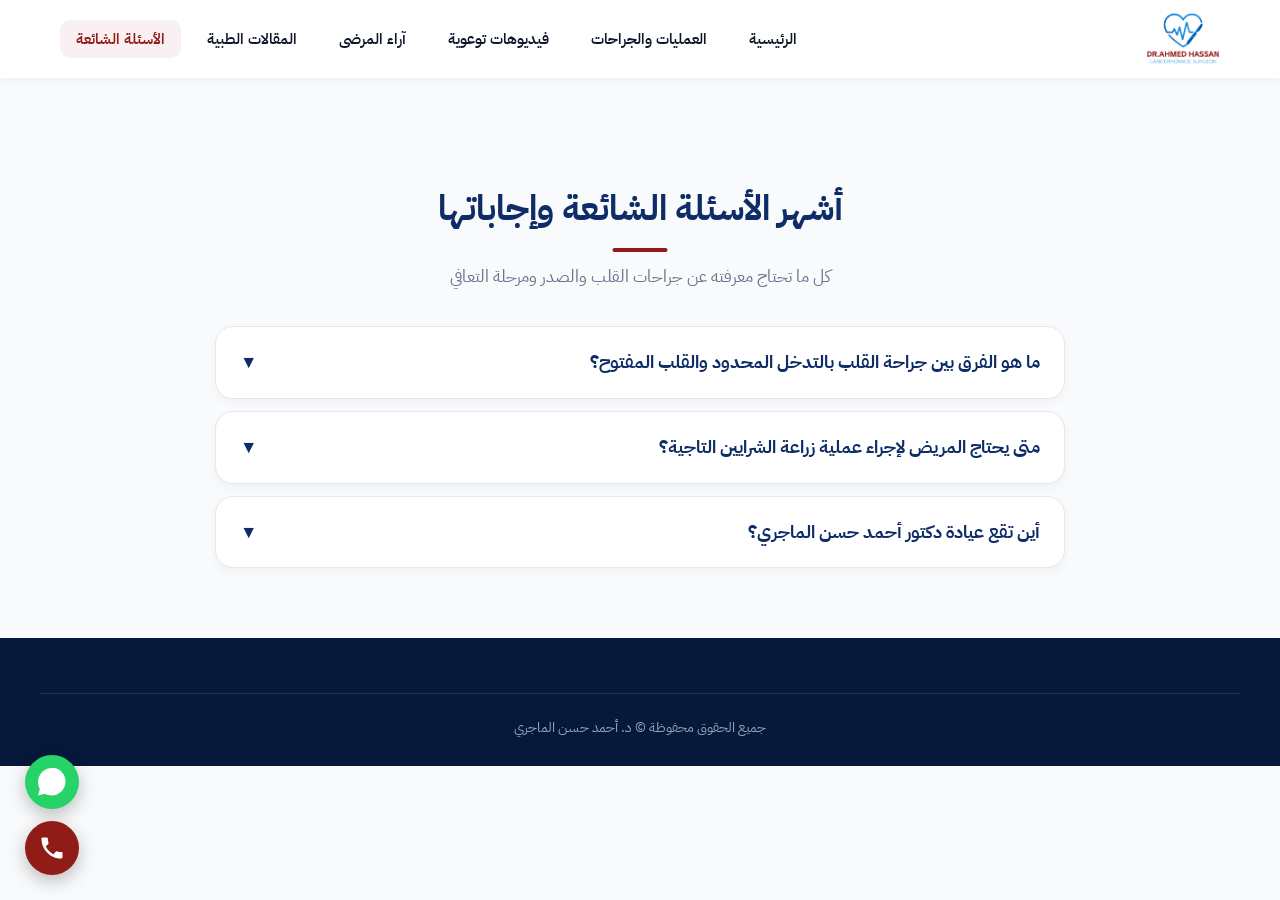
<file: faq.html>
<!DOCTYPE html>
<html lang="ar" dir="rtl">
<head>
  <meta charset="UTF-8">
  <meta name="viewport" content="width=device-width, initial-scale=1.0">
  <title>الأسئلة الشائعة | د. أحمد حسن الماجري</title>
  <link rel="stylesheet" href="style.css">
</head>
<body>

  <nav class="navbar">
    <div class="container nav-container">
      <a href="index.html" class="brand-logo-wrap">
        <img src="photos/logo.png" alt="لوجو د. أحمد حسن الماجري" class="site-logo">
      </a>
      <button class="menu-toggle" id="menuToggle"><span></span><span></span><span></span></button>
      <ul class="nav-links" id="navLinks">
        <li><a href="index.html">الرئيسية</a></li>
        <li><a href="services.html">العمليات والجراحات</a></li>
        <li><a href="videos.html">فيديوهات توعوية</a></li>
        <li><a href="feedback.html">آراء المرضى</a></li>
        <li><a href="articles.html">المقالات الطبية</a></li>
        <li><a href="faq.html" class="active">الأسئلة الشائعة</a></li>
      </ul>
    </div>
  </nav>

  <div class="container" style="padding-top: 40px; margin-bottom: 60px;">
    <div class="section-title">
      <h2>أشهر الأسئلة الشائعة وإجاباتها</h2>
      <p>كل ما تحتاج معرفته عن جراحات القلب والصدر ومرحلة التعافي</p>
    </div>

    <div class="faq-list">
      <div class="faq-item">
        <div class="faq-question">ما هو الفرق بين جراحة القلب بالتدخل المحدود والقلب المفتوح؟ <span>▼</span></div>
        <div class="faq-answer">
          في جراحة القلب المفتوح يتم شق عظمة القص في منتصف الصدر للوصول للقلب، بينما في تقنية التدخل المحدود نصل للقلب من خلال فتحة جانبية صغيرة بين الأضلاع، مما يقلل الألم والنزيف وفترة النقاهة بشكل كبير.
        </div>
      </div>

      <div class="faq-item">
        <div class="faq-question">متى يحتاج المريض لإجراء عملية زراعة الشرايين التاجية؟ <span>▼</span></div>
        <div class="faq-answer">
          يتم اللجوء للجراحة عند وجود انسداد متعدد في الشرايين التاجية الرئيسية أو تفرعاتها، خاصة إذا كان الانسداد غير قابل للعلاج عن طريق القسطرة والدعامات لضمان وصول الدم بصورة كاملة ومستمرة.
        </div>
      </div>

      <div class="faq-item">
        <div class="faq-question">أين تقع عيادة دكتور أحمد حسن الماجري؟ <span>▼</span></div>
        <div class="faq-answer">
          العنوان: بني سويف - برج أمان الحياة - أمام معرض شباب مصر - الدور الثالث. رقم الاستفسار: 01111552364.
        </div>
      </div>
    </div>
  </div>

  <div class="floating-actions">
    <a href="https://wa.me/201111552364" target="_blank" class="float-btn whatsapp"><svg viewBox="0 0 24 24"><path d="M12.031 6.172c-3.181 0-5.767 2.586-5.768 5.766-.001 1.298.38 2.27 1.019 3.287l-.582 2.128 2.182-.573c.978.58 1.911.928 3.145.929 3.178 0 5.767-2.587 5.768-5.766 0-3.18-2.587-5.771-5.764-5.771zm3.392 8.244c-.144.405-.837.774-1.17.824-.299.045-.677.063-1.092-.069-.252-.08-.575-.187-.988-.365-1.739-.751-2.874-2.502-2.961-2.617-.087-.116-.708-.94-.708-1.793s.448-1.273.607-1.446c.159-.173.346-.217.462-.217l.332.006c.106.005.249-.04.39.298.144.347.491 1.2.534 1.287.043.087.072.188.014.304-.058.116-.087.188-.173.289l-.26.304c-.087.086-.177.18-.076.354.101.174.449.741.964 1.201.662.591 1.221.774 1.394.86s.275.072.376-.043c.101-.116.433-.506.549-.68.116-.173.231-.145.39-.087s1.011.477 1.184.564.289.13.332.202c.045.072.045.419-.1.824zm-3.423-14.416c-6.627 0-12 5.373-12 12 0 2.159.57 4.185 1.564 5.938l-1.564 5.719 5.86-1.537c1.706.938 3.666 1.48 5.74 1.48 6.627 0 12-5.373 12-12s-5.373-12-12-12z"/></svg></a>
    <a href="tel:01111552364" class="float-btn phone"><svg viewBox="0 0 24 24"><path d="M20 15.5c-1.2 0-2.4-.2-3.6-.6-.3-.1-.7 0-1 .2l-2.2 2.2c-2.8-1.4-5.1-3.8-6.6-6.6l2.2-2.2c.3-.3.4-.7.2-1-.4-1.1-.6-2.3-.6-3.5 0-.6-.4-1-1-1H4c-.6 0-1 .4-1 1 0 9.4 7.6 17 17 17 .6 0 1-.4 1-1v-3.5c0-.6-.4-1-1-1z"/></svg></a>
  </div>

  <footer>
    <div class="container footer-bottom">جميع الحقوق محفوظة &copy; د. أحمد حسن الماجري</div>
  </footer>

  <script>
    document.getElementById('menuToggle').addEventListener('click', () => {
      document.getElementById('navLinks').classList.toggle('active');
    });

    document.querySelectorAll('.faq-question').forEach(q => {
      q.addEventListener('click', () => q.parentElement.classList.toggle('active'));
    });
  </script>
</body>
</html>
</file>
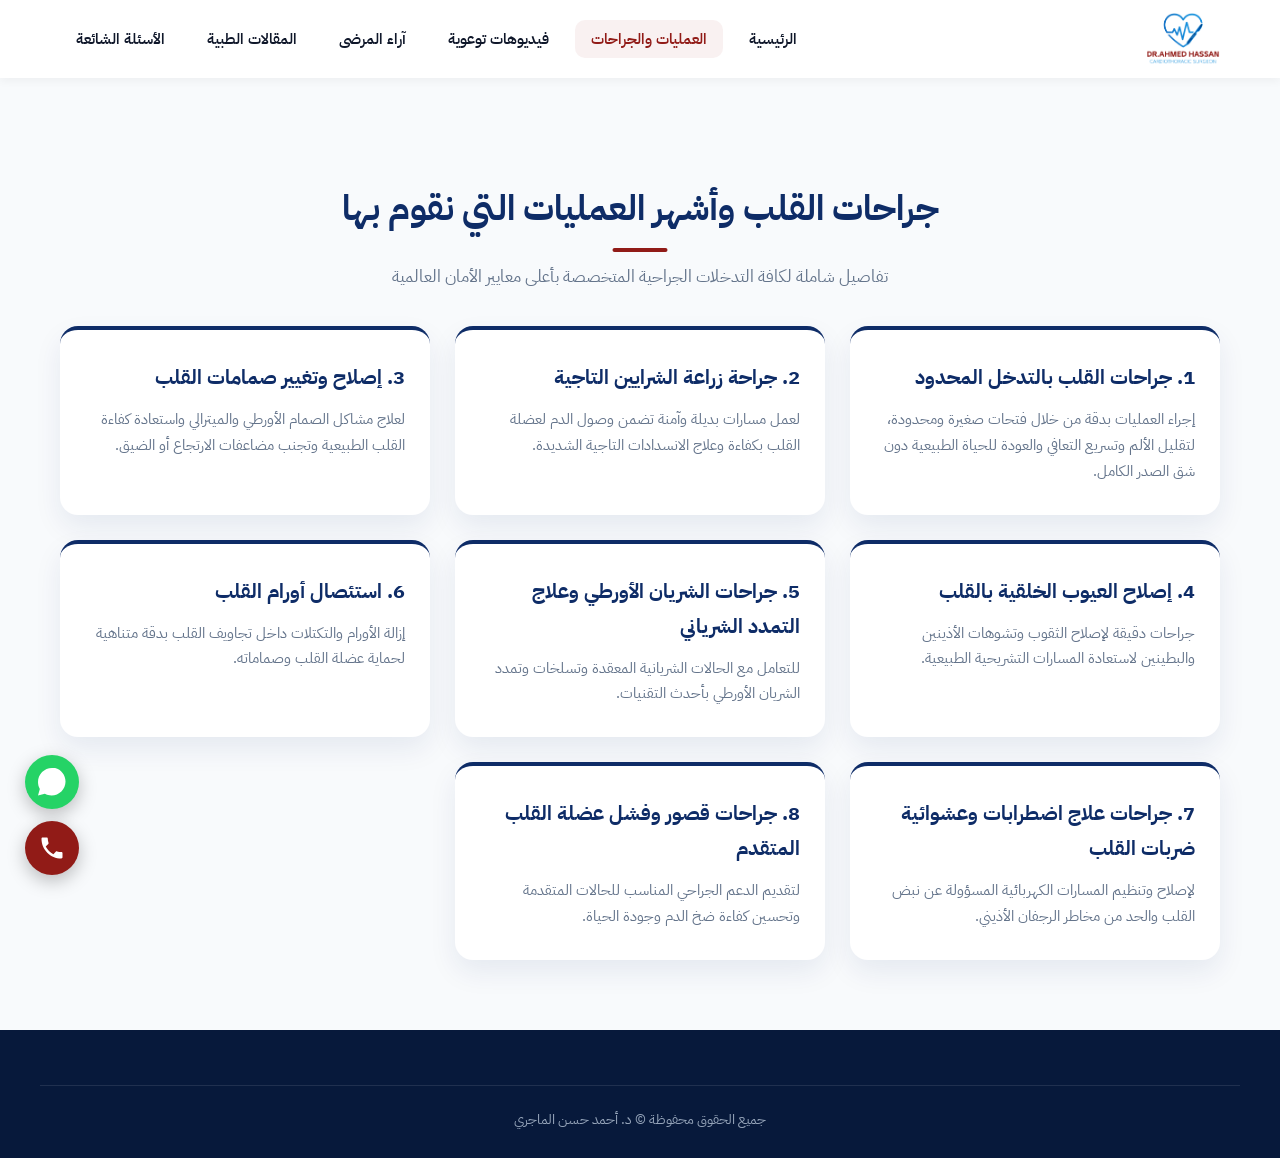
<file: services.html>
<!DOCTYPE html>
<html lang="ar" dir="rtl">
<head>
  <meta charset="UTF-8">
  <meta name="viewport" content="width=device-width, initial-scale=1.0">
  <title>العمليات والجراحات | د. أحمد حسن الماجري</title>
  <link rel="stylesheet" href="style.css">
</head>
<body>

  <nav class="navbar">
    <div class="container nav-container">
      <a href="index.html" class="brand-logo-wrap">
        <img src="photos/logo.png" alt="لوجو د. أحمد حسن الماجري" class="site-logo">
      </a>
      <button class="menu-toggle" id="menuToggle"><span></span><span></span><span></span></button>
      <ul class="nav-links" id="navLinks">
        <li><a href="index.html">الرئيسية</a></li>
        <li><a href="services.html" class="active">العمليات والجراحات</a></li>
        <li><a href="videos.html">فيديوهات توعوية</a></li>
        <li><a href="feedback.html">آراء المرضى</a></li>
        <li><a href="articles.html">المقالات الطبية</a></li>
        <li><a href="faq.html">الأسئلة الشائعة</a></li>
      </ul>
    </div>
  </nav>

  <div class="container" style="padding-top: 40px; margin-bottom: 60px;">
    <div class="section-title">
      <h2>جراحات القلب وأشهر العمليات التي نقوم بها</h2>
      <p>تفاصيل شاملة لكافة التدخلات الجراحية المتخصصة بأعلى معايير الأمان العالمية</p>
    </div>

    <div class="grid-cards">
      <div class="service-card">
        <h3>1. جراحات القلب بالتدخل المحدود</h3>
        <p>إجراء العمليات بدقة من خلال فتحات صغيرة ومحدودة، لتقليل الألم وتسريع التعافي والعودة للحياة الطبيعية دون شق الصدر الكامل.</p>
      </div>

      <div class="service-card">
        <h3>2. جراحة زراعة الشرايين التاجية</h3>
        <p>لعمل مسارات بديلة وآمنة تضمن وصول الدم لعضلة القلب بكفاءة وعلاج الانسدادات التاجية الشديدة.</p>
      </div>

      <div class="service-card">
        <h3>3. إصلاح وتغيير صمامات القلب</h3>
        <p>لعلاج مشاكل الصمام الأورطي والميترالي واستعادة كفاءة القلب الطبيعية وتجنب مضاعفات الارتجاع أو الضيق.</p>
      </div>

      <div class="service-card">
        <h3>4. إصلاح العيوب الخلقية بالقلب</h3>
        <p>جراحات دقيقة لإصلاح الثقوب وتشوهات الأذينين والبطينين لاستعادة المسارات التشريحية الطبيعية.</p>
      </div>

      <div class="service-card">
        <h3>5. جراحات الشريان الأورطي وعلاج التمدد الشرياني</h3>
        <p>للتعامل مع الحالات الشريانية المعقدة وتسلخات وتمدد الشريان الأورطي بأحدث التقنيات.</p>
      </div>

      <div class="service-card">
        <h3>6. استئصال أورام القلب</h3>
        <p>إزالة الأورام والتكتلات داخل تجاويف القلب بدقة متناهية لحماية عضلة القلب وصماماته.</p>
      </div>

      <div class="service-card">
        <h3>7. جراحات علاج اضطرابات وعشوائية ضربات القلب</h3>
        <p>لإصلاح وتنظيم المسارات الكهربائية المسؤولة عن نبض القلب والحد من مخاطر الرجفان الأذيني.</p>
      </div>

      <div class="service-card">
        <h3>8. جراحات قصور وفشل عضلة القلب المتقدم</h3>
        <p>لتقديم الدعم الجراحي المناسب للحالات المتقدمة وتحسين كفاءة ضخ الدم وجودة الحياة.</p>
      </div>
    </div>
  </div>

  <div class="floating-actions">
    <a href="https://wa.me/201111552364" target="_blank" class="float-btn whatsapp"><svg viewBox="0 0 24 24"><path d="M12.031 6.172c-3.181 0-5.767 2.586-5.768 5.766-.001 1.298.38 2.27 1.019 3.287l-.582 2.128 2.182-.573c.978.58 1.911.928 3.145.929 3.178 0 5.767-2.587 5.768-5.766 0-3.18-2.587-5.771-5.764-5.771zm3.392 8.244c-.144.405-.837.774-1.17.824-.299.045-.677.063-1.092-.069-.252-.08-.575-.187-.988-.365-1.739-.751-2.874-2.502-2.961-2.617-.087-.116-.708-.94-.708-1.793s.448-1.273.607-1.446c.159-.173.346-.217.462-.217l.332.006c.106.005.249-.04.39.298.144.347.491 1.2.534 1.287.043.087.072.188.014.304-.058.116-.087.188-.173.289l-.26.304c-.087.086-.177.18-.076.354.101.174.449.741.964 1.201.662.591 1.221.774 1.394.86s.275.072.376-.043c.101-.116.433-.506.549-.68.116-.173.231-.145.39-.087s1.011.477 1.184.564.289.13.332.202c.045.072.045.419-.1.824zm-3.423-14.416c-6.627 0-12 5.373-12 12 0 2.159.57 4.185 1.564 5.938l-1.564 5.719 5.86-1.537c1.706.938 3.666 1.48 5.74 1.48 6.627 0 12-5.373 12-12s-5.373-12-12-12z"/></svg></a>
    <a href="tel:01111552364" class="float-btn phone"><svg viewBox="0 0 24 24"><path d="M20 15.5c-1.2 0-2.4-.2-3.6-.6-.3-.1-.7 0-1 .2l-2.2 2.2c-2.8-1.4-5.1-3.8-6.6-6.6l2.2-2.2c.3-.3.4-.7.2-1-.4-1.1-.6-2.3-.6-3.5 0-.6-.4-1-1-1H4c-.6 0-1 .4-1 1 0 9.4 7.6 17 17 17 .6 0 1-.4 1-1v-3.5c0-.6-.4-1-1-1z"/></svg></a>
  </div>

  <footer>
    <div class="container footer-bottom">جميع الحقوق محفوظة &copy; د. أحمد حسن الماجري</div>
  </footer>

  <script>
    document.getElementById('menuToggle').addEventListener('click', () => {
      document.getElementById('navLinks').classList.toggle('active');
    });
  </script>
</body>
</html>
</file>
<file: style.css>
/* ==================== استدعاء خطوط Google Fonts (بديل DIN Next Arabic) ==================== */
@import url('https://fonts.googleapis.com/css2?family=IBM+Plex+Sans+Arabic:wght@300;400;500;600;700;800&family=Readex+Pro:wght@400;600;700&display=swap');

:root {
  --primary: #0e2c67;
  --primary-light: #184291;
  --primary-dark: #07193b;
  --secondary: #911b17;
  --secondary-hover: #721310;
  --accent-gold: #e5a93c;
  --bg-body: #f8fafc;
  --surface: #ffffff;
  --text-main: #0f172a;
  --text-muted: #64748b;
  --border: #e2e8f0;
  --shadow-sm: 0 4px 8px rgba(0, 0, 0, 0.04);
  --shadow-md: 0 12px 28px rgba(14, 44, 103, 0.08);
  --shadow-lg: 0 20px 40px rgba(14, 44, 103, 0.16);
  --radius-sm: 10px;
  --radius-md: 18px;
  --radius-lg: 26px;
  --transition: all 0.35s cubic-bezier(0.4, 0, 0.2, 1);
}

* {
  margin: 0;
  padding: 0;
  box-sizing: border-box;
  font-family: 'IBM Plex Sans Arabic', 'Readex Pro', sans-serif;
  -webkit-tap-highlight-color: transparent;
}

body {
  direction: rtl;
  text-align: right;
  background-color: var(--bg-body);
  color: var(--text-main);
  line-height: 1.75;
  overflow-x: hidden;
}

a {
  text-decoration: none;
  color: inherit;
}

.container {
  max-width: 1200px;
  margin: 0 auto;
  padding: 0 20px;
}

/* ==================== الشريط العلوي ==================== */
.top-bar {
  background-color: var(--primary-dark);
  color: #e2e8f0;
  padding: 10px 0;
  font-size: 0.88rem;
  border-bottom: 1px solid rgba(255, 255, 255, 0.07);
}
.top-bar .container {
  display: flex;
  justify-content: space-between;
  align-items: center;
  flex-wrap: wrap;
  gap: 10px;
}
.top-bar-contact {
  display: flex;
  align-items: center;
  gap: 15px;
}
.top-bar-contact a {
  display: inline-flex;
  align-items: center;
  gap: 6px;
  color: #cbd5e1;
  font-weight: 500;
  transition: var(--transition);
}
.top-bar-contact a:hover {
  color: #ffffff;
}

/* ==================== القائمة العلوية واللوجو ==================== */
.navbar {
  background: rgba(255, 255, 255, 0.96);
  backdrop-filter: blur(12px);
  position: sticky;
  top: 0;
  z-index: 1000;
  box-shadow: var(--shadow-sm);
}
.nav-container {
  display: flex;
  justify-content: space-between;
  align-items: center;
  padding: 12px 20px;
}
.brand-logo-wrap {
  display: flex;
  align-items: center;
}
.site-logo {
  height: 54px;
  width: auto;
  max-width: 200px;
  object-fit: contain;
  transition: var(--transition);
}

.nav-links {
  display: flex;
  list-style: none;
  gap: 10px;
  align-items: center;
}
.nav-links a {
  font-weight: 600;
  color: var(--text-main);
  padding: 8px 16px;
  border-radius: var(--radius-sm);
  transition: var(--transition);
  font-size: 0.95rem;
}
.nav-links a:hover,
.nav-links a.active {
  color: var(--secondary);
  background: rgba(145, 27, 23, 0.06);
}

.menu-toggle {
  display: none;
  flex-direction: column;
  justify-content: space-between;
  width: 28px;
  height: 20px;
  cursor: pointer;
  background: transparent;
  border: none;
}
.menu-toggle span {
  display: block;
  height: 3px;
  width: 100%;
  background: var(--primary);
  border-radius: 2px;
  transition: var(--transition);
}

/* ==================== الأزرار العامة ==================== */
.btn {
  display: inline-flex;
  align-items: center;
  justify-content: center;
  gap: 8px;
  padding: 13px 28px;
  border-radius: var(--radius-md);
  font-weight: 700;
  cursor: pointer;
  border: none;
  transition: var(--transition);
  font-size: 0.98rem;
}
.btn-primary {
  background: linear-gradient(135deg, var(--primary), var(--primary-light));
  color: #fff;
  box-shadow: 0 4px 15px rgba(14, 44, 103, 0.25);
}
.btn-primary:hover {
  transform: translateY(-2px);
  box-shadow: 0 8px 25px rgba(14, 44, 103, 0.35);
}
.btn-secondary {
  background: linear-gradient(135deg, var(--secondary), #ab201b);
  color: #fff;
  box-shadow: 0 4px 15px rgba(145, 27, 23, 0.25);
}
.btn-secondary:hover {
  transform: translateY(-2px);
  box-shadow: 0 8px 25px rgba(145, 27, 23, 0.35);
}
.btn-outline {
  background: transparent;
  color: #fff;
  border: 2px solid rgba(255, 255, 255, 0.85);
}
.btn-outline:hover {
  background: #fff;
  color: var(--primary);
}

/* ==================== سيكشن الهيرو بصورة الخلفية المخصصة ==================== */
.hero {
  position: relative;
  background: 
  /* linear-gradient(135deg, rgba(7, 25, 59, 0.93), rgba(14, 44, 103, 0.88)),  */
              url('photos/Cover.jpg') center/cover no-repeat;
  color: #ffffff;
  padding: 80px 0 100px;
  overflow: hidden;
}
.hero-wrapper {
  display: grid;
  grid-template-columns: 1.2fr 0.8fr;
  align-items: center;
  gap: 40px;
  position: relative;
  z-index: 2;
}
.hero-content h1 {
  font-size: 2.8rem;
  font-weight: 800;
  margin-bottom: 15px;
  line-height: 1.3;
}
.hero-badge {
  display: inline-block;
  background: rgba(255, 255, 255, 0.14);
  color: #f8fafc;
  padding: 6px 16px;
  border-radius: 30px;
  font-size: 0.88rem;
  font-weight: 600;
  margin-bottom: 18px;
  border: 1px solid rgba(255, 255, 255, 0.22);
  backdrop-filter: blur(8px);
}
.credentials-list {
  list-style: none;
  margin-bottom: 30px;
}
.credentials-list li {
  margin-bottom: 10px;
  font-size: 1.1rem;
  font-weight: 500;
  display: flex;
  align-items: center;
  gap: 10px;
  color: #e2e8f0;
}
.credentials-list li::before {
  content: '✓';
  color: var(--accent-gold);
  font-weight: 800;
}
.hero-actions {
  display: flex;
  gap: 15px;
  flex-wrap: wrap;
}

/* صورة الدكتور والبادج المتحرك */
.hero-image-box {
  position: relative;
  display: flex;
  justify-content: center;
}
.doctor-img-frame {
  position: relative;
  width: 320px;
  height: 420px;
  border-radius: var(--radius-lg);
  overflow: hidden;
  box-shadow: 0 25px 50px rgba(0, 0, 0, 0.45);
  border: 4px solid rgba(255, 255, 255, 0.2);
  animation: floatAnim 5s ease-in-out infinite;
}
.doctor-img-frame img {
  width: 100%;
  height: 100%;
  object-fit: cover;
}
.floating-badge {
  position: absolute;
  bottom: 20px;
  right: -15px;
  background: rgba(255, 255, 255, 0.96);
  backdrop-filter: blur(8px);
  color: var(--primary);
  padding: 12px 20px;
  border-radius: var(--radius-md);
  box-shadow: var(--shadow-lg);
  display: flex;
  align-items: center;
  gap: 12px;
  animation: pulseGlow 3s ease-in-out infinite alternate;
}
.floating-badge strong {
  display: block;
  font-size: 1rem;
  font-weight: 700;
  color: var(--secondary);
}
.floating-badge small {
  color: var(--text-muted);
  font-size: 0.85rem;
  font-weight: 500;
}

@keyframes floatAnim {
  0%, 100% { transform: translateY(0); }
  50% { transform: translateY(-10px); }
}
@keyframes pulseGlow {
  0% { transform: scale(1); }
  100% { transform: scale(1.04); }
}

/* ==================== العناوين ==================== */
.section-title {
  text-align: center;
  margin: 60px 0 35px;
}
.section-title h2 {
  font-size: 2.2rem;
  font-weight: 800;
  color: var(--primary);
  position: relative;
  display: inline-block;
  padding-bottom: 12px;
}
.section-title h2::after {
  content: '';
  position: absolute;
  bottom: 0;
  left: 50%;
  transform: translateX(-50%);
  width: 55px;
  height: 4px;
  background: var(--secondary);
  border-radius: 4px;
}
.section-title p {
  color: var(--text-muted);
  margin-top: 10px;
  font-size: 1.05rem;
}

/* ==================== كروت الخدمات ==================== */
.grid-cards {
  display: grid;
  grid-template-columns: repeat(auto-fit, minmax(290px, 1fr));
  gap: 25px;
  margin-bottom: 40px;
}
.service-card {
  background: var(--surface);
  border-radius: var(--radius-md);
  padding: 30px 25px;
  box-shadow: var(--shadow-md);
  border-top: 4px solid var(--primary);
  transition: var(--transition);
}
.service-card:hover {
  transform: translateY(-8px);
  box-shadow: var(--shadow-lg);
  border-top-color: var(--secondary);
}
.service-card h3 {
  color: var(--primary);
  font-size: 1.25rem;
  font-weight: 700;
  margin-bottom: 12px;
}
.service-card p {
  color: var(--text-muted);
  font-size: 0.95rem;
  line-height: 1.7;
}

/* ==================== كروت المقالات بصور مربعة 1:1 ==================== */
.article-card {
  background: var(--surface);
  border-radius: var(--radius-md);
  overflow: hidden;
  box-shadow: var(--shadow-md);
  transition: var(--transition);
  cursor: pointer;
  display: flex;
  flex-direction: column;
}
.article-card:hover {
  transform: translateY(-6px);
  box-shadow: var(--shadow-lg);
}
.article-img-wrap {
  width: 100%;
  aspect-ratio: 1 / 1; /* نسبة مربعة تماماً */
  overflow: hidden;
  background: #eee;
}
.article-img-wrap img {
  width: 100%;
  height: 100%;
  object-fit: cover;
  transition: transform 0.5s ease;
}
.article-card:hover .article-img-wrap img {
  transform: scale(1.06);
}
.article-card-body {
  padding: 22px;
  display: flex;
  flex-direction: column;
  flex-grow: 1;
}
.article-card-body h3 {
  font-size: 1.2rem;
  font-weight: 700;
  color: var(--primary);
  margin-bottom: 10px;
}
.article-card-body p {
  color: var(--text-muted);
  font-size: 0.92rem;
  margin-bottom: 15px;
}
.article-read-btn {
  margin-top: auto;
  color: var(--secondary);
  font-weight: 700;
  display: inline-flex;
  align-items: center;
  gap: 5px;
}

/* ==================== كروت الريلز الطولية (9:16) ==================== */
.reels-grid {
  display: grid;
  grid-template-columns: repeat(auto-fill, minmax(240px, 1fr));
  gap: 25px;
  margin-bottom: 40px;
}
.reel-card {
  position: relative;
  border-radius: var(--radius-md);
  overflow: hidden;
  box-shadow: var(--shadow-md);
  cursor: pointer;
  background-color: #000;
  aspect-ratio: 9 / 16; /* نسبة شاشة الريلز الطولية */
  transition: var(--transition);
}
.reel-card:hover {
  transform: translateY(-8px) scale(1.02);
  box-shadow: 0 15px 30px rgba(14, 44, 103, 0.25);
}
.reel-thumb {
  width: 100%;
  height: 100%;
  object-fit: cover;
  display: block;
}
.reel-overlay {
  position: absolute;
  inset: 0;
  background: linear-gradient(to top, rgba(0, 0, 0, 0.85) 0%, rgba(0, 0, 0, 0.2) 50%, rgba(0, 0, 0, 0.4) 100%);
  display: flex;
  flex-direction: column;
  justify-content: space-between;
  padding: 16px;
  color: #ffffff;
}
.reel-top-badge {
  align-self: flex-start;
  background: rgba(255, 255, 255, 0.2);
  backdrop-filter: blur(8px);
  padding: 4px 10px;
  border-radius: 20px;
  font-size: 0.75rem;
  font-weight: 600;
  display: flex;
  align-items: center;
  gap: 5px;
}
.reel-play-btn {
  align-self: center;
  width: 50px;
  height: 50px;
  background: rgba(255, 255, 255, 0.9);
  border-radius: 50%;
  display: flex;
  align-items: center;
  justify-content: center;
  box-shadow: 0 4px 15px rgba(0, 0, 0, 0.4);
  transition: var(--transition);
}
.reel-play-btn svg {
  width: 22px;
  height: 22px;
  fill: var(--secondary);
  margin-right: -2px;
}
.reel-card:hover .reel-play-btn {
  transform: scale(1.15);
  background: #ffffff;
}
.reel-info h3 {
  font-size: 0.98rem;
  font-weight: 700;
  line-height: 1.5;
  margin-bottom: 6px;
  color: #ffffff;
}
.reel-info p {
  font-size: 0.8rem;
  color: #cbd5e1;
  display: -webkit-box;
  line-clamp: 2;
  -webkit-line-clamp: 2;
  -webkit-box-orient: vertical;
  overflow: hidden;
}

/* ==================== Pop-up الريلز الطولي ==================== */
.reel-modal-overlay {
  display: none;
  position: fixed;
  inset: 0;
  background: rgba(7, 25, 59, 0.95);
  backdrop-filter: blur(10px);
  z-index: 10005;
  align-items: center;
  justify-content: center;
  padding: 15px;
}
.reel-modal-overlay.active {
  display: flex;
}
.reel-modal-container {
  width: 100%;
  max-width: 420px; /* مقاس عرض شاشة الهاتف العمودية */
  height: 85vh; /* متناسق مع شاشات الهواتف والكمبيوتر */
  background: #000;
  border-radius: var(--radius-md);
  overflow: hidden;
  position: relative;
  box-shadow: 0 25px 60px rgba(0, 0, 0, 0.7);
  display: flex;
  flex-direction: column;
}
.reel-modal-close {
  position: absolute;
  top: 15px;
  left: 15px;
  background: rgba(0, 0, 0, 0.6);
  border: none;
  color: #fff;
  width: 36px;
  height: 36px;
  border-radius: 50%;
  cursor: pointer;
  z-index: 10;
  font-size: 18px;
  display: flex;
  align-items: center;
  justify-content: center;
  backdrop-filter: blur(5px);
  transition: var(--transition);
}
.reel-modal-close:hover {
  background: var(--secondary);
}
.reel-iframe-holder {
  width: 100%;
  height: 100%;
  background: #000;
}
.reel-iframe-holder iframe {
  width: 100%;
  height: 100%;
  border: none;
}

/* ==================== معرض الفيدباك (صور فقط) ==================== */
.feedback-grid {
  display: grid;
  grid-template-columns: repeat(auto-fill, minmax(280px, 1fr));
  gap: 20px;
  margin-bottom: 30px;
}
.feedback-card {
  position: relative;
  border-radius: var(--radius-md);
  overflow: hidden;
  box-shadow: var(--shadow-md);
  cursor: pointer;
  background: #eee;
  aspect-ratio: 4 / 3;
  transition: var(--transition);
}
.feedback-card img {
  width: 100%;
  height: 100%;
  object-fit: cover;
  transition: transform 0.5s ease;
}
.feedback-card:hover img {
  transform: scale(1.08);
}

/* ==================== Pop-up المقالات ==================== */
.modal-overlay {
  display: none;
  position: fixed;
  inset: 0;
  background: rgba(15, 23, 42, 0.78);
  backdrop-filter: blur(6px);
  z-index: 10000;
  align-items: center;
  justify-content: center;
  padding: 20px;
}
.modal-overlay.active { display: flex; }
.modal-content {
  background: var(--surface);
  max-width: 750px;
  width: 100%;
  max-height: 88vh;
  border-radius: var(--radius-lg);
  box-shadow: var(--shadow-lg);
  overflow-y: auto;
  position: relative;
  padding: 35px 30px;
  animation: modalIn 0.35s ease-out;
}
@keyframes modalIn {
  from { opacity: 0; transform: scale(0.92) translateY(20px); }
  to { opacity: 1; transform: scale(1) translateY(0); }
}
.modal-close {
  position: absolute;
  top: 20px;
  left: 20px;
  background: #f1f5f9;
  border: none;
  width: 38px;
  height: 38px;
  border-radius: 50%;
  cursor: pointer;
  font-size: 20px;
  display: flex;
  align-items: center;
  justify-content: center;
  color: var(--text-muted);
  transition: var(--transition);
}
.modal-close:hover {
  background: var(--secondary);
  color: #fff;
}
.modal-gallery {
  display: grid;
  grid-template-columns: repeat(auto-fit, minmax(180px, 1fr));
  gap: 15px;
  margin: 20px 0;
}
.modal-gallery img {
  width: 100%;
  aspect-ratio: 1 / 1;
  object-fit: cover;
  border-radius: var(--radius-sm);
  box-shadow: var(--shadow-sm);
}

/* ==================== Lightbox تكبير الفيدباك ==================== */
.lightbox-modal {
  display: none;
  position: fixed;
  inset: 0;
  background: rgba(0, 0, 0, 0.92);
  z-index: 10000;
  align-items: center;
  justify-content: center;
}
.lightbox-modal.active { display: flex; }
.lightbox-modal img {
  max-width: 90%;
  max-height: 85vh;
  border-radius: var(--radius-sm);
}
.lightbox-close {
  position: absolute;
  top: 25px;
  right: 25px;
  color: #fff;
  font-size: 35px;
  cursor: pointer;
}

/* ==================== الأسئلة الشائعة ==================== */
.faq-list {
  max-width: 850px;
  margin: 0 auto 50px;
}
.faq-item {
  background: var(--surface);
  margin-bottom: 12px;
  border-radius: var(--radius-md);
  box-shadow: var(--shadow-sm);
  border: 1px solid var(--border);
  overflow: hidden;
  transition: var(--transition);
}
.faq-question {
  padding: 20px 24px;
  font-size: 1.1rem;
  font-weight: 700;
  color: var(--primary);
  cursor: pointer;
  display: flex;
  justify-content: space-between;
  align-items: center;
}
.faq-answer {
  padding: 0 24px;
  max-height: 0;
  overflow: hidden;
  transition: max-height 0.35s ease, padding 0.3s ease;
  color: var(--text-muted);
}
.faq-item.active .faq-answer {
  padding: 10px 24px 22px;
  max-height: 400px;
}

/* ==================== أزرار التواصل العائمة ==================== */
.floating-actions {
  position: fixed;
  bottom: 25px;
  left: 25px;
  display: flex;
  flex-direction: column;
  gap: 12px;
  z-index: 999;
}
.float-btn {
  width: 54px;
  height: 54px;
  border-radius: 50%;
  display: flex;
  align-items: center;
  justify-content: center;
  color: #fff;
  box-shadow: 0 6px 18px rgba(0,0,0,0.25);
  transition: var(--transition);
}
.float-btn svg { width: 28px; height: 28px; fill: currentColor; }
.float-btn.whatsapp { background: #25D366; }
.float-btn.whatsapp:hover { transform: scale(1.1); }
.float-btn.phone { background: var(--secondary); }
.float-btn.phone:hover { transform: scale(1.1); }
.float-btn.facebook { background: #1877F2; }
.float-btn.facebook:hover { transform: scale(1.1); }

/* ==================== الفوتر ==================== */
footer {
  background: var(--primary-dark);
  color: #fff;
  padding: 55px 0 25px;
  margin-top: 70px;
}
.footer-content {
  display: grid;
  grid-template-columns: repeat(auto-fit, minmax(260px, 1fr));
  gap: 35px;
  margin-bottom: 35px;
}
.footer-logo {
  height: 55px;
  width: auto;
  margin-bottom: 15px;
  filter: brightness(0) invert(1);
}
.footer-bottom {
  text-align: center;
  padding-top: 22px;
  border-top: 1px solid rgba(255, 255, 255, 0.1);
  font-size: 0.88rem;
  color: #94a3b8;
}

/* ==================== التجاوب مع شاشات الهواتف ==================== */
@media (max-width: 991px) {
  .hero-wrapper {
    grid-template-columns: 1fr;
    text-align: center;
    gap: 45px;
  }
  .hero-badge { margin: 0 auto 15px; }
  .credentials-list li { justify-content: center; }
  .hero-actions { justify-content: center; }
  .hero-image-box { order: -1; }
  .doctor-img-frame { width: 280px; height: 360px; }
  .floating-badge { right: 5%; bottom: -15px; }
}

@media (max-width: 768px) {
  .menu-toggle { display: flex; }
  .nav-links {
    position: absolute;
    top: 100%;
    left: 0;
    width: 100%;
    background: #ffffff;
    flex-direction: column;
    gap: 0;
    box-shadow: 0 10px 20px rgba(0,0,0,0.1);
    max-height: 0;
    overflow: hidden;
    transition: max-height 0.4s ease;
  }
  .nav-links.active {
    max-height: 400px;
    padding: 15px 0;
  }
  .nav-links a {
    width: 100%;
    text-align: center;
    padding: 12px 0;
  }
  .hero-content h1 { font-size: 2.1rem; }
  .top-bar .container { justify-content: center; text-align: center; }
}

@media (max-width: 600px) {
  .reels-grid {
    grid-template-columns: repeat(2, 1fr); /* عمودين شياكة في الموبايل */
    gap: 12px;
  }
  .reel-modal-container {
    height: 90vh;
    max-width: 100%;
  }
  .reel-info h3 {
    font-size: 0.85rem;
  }
}
</file>
